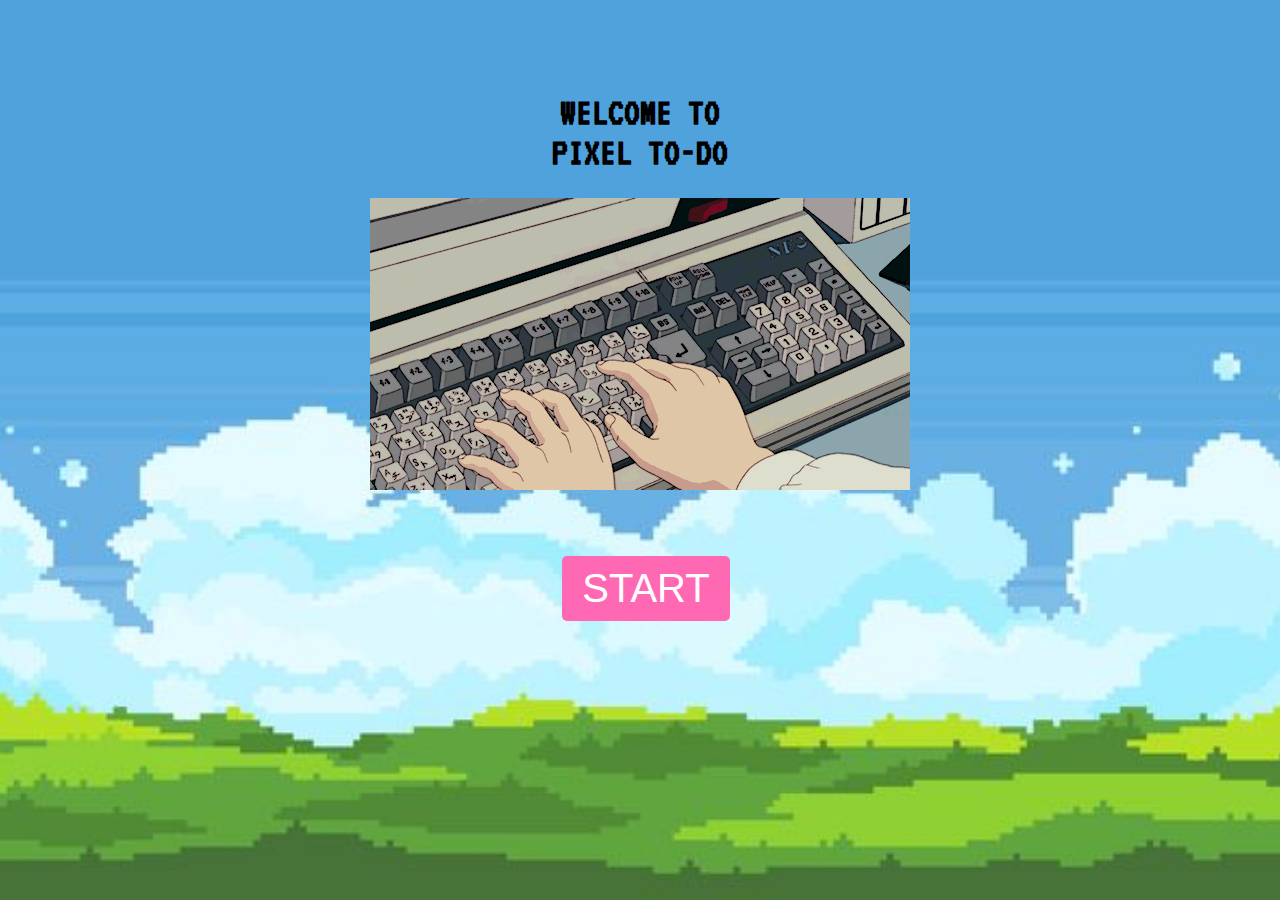
<file: index.html>
<!-- index.html -->
<!DOCTYPE html>
<html lang="en">
<head>
  <meta charset="UTF-8">
  <meta name="viewport" content="width=device-width, initial-scale=1.0">
  <title>Pixel To-Do</title>
  <link rel="stylesheet" href="style.css">
</head>
<body class="main-screen">
  <h1>WELCOME TO<br>PIXEL TO-DO</h1>
<img src="download.gif" alt="keyboard" class="keyboard.gif">
  <div class="start-box">
    <button onclick="location.href='podomoro.html'" class="start-button">START</button>
  </div>
</body>
</html>
</file>
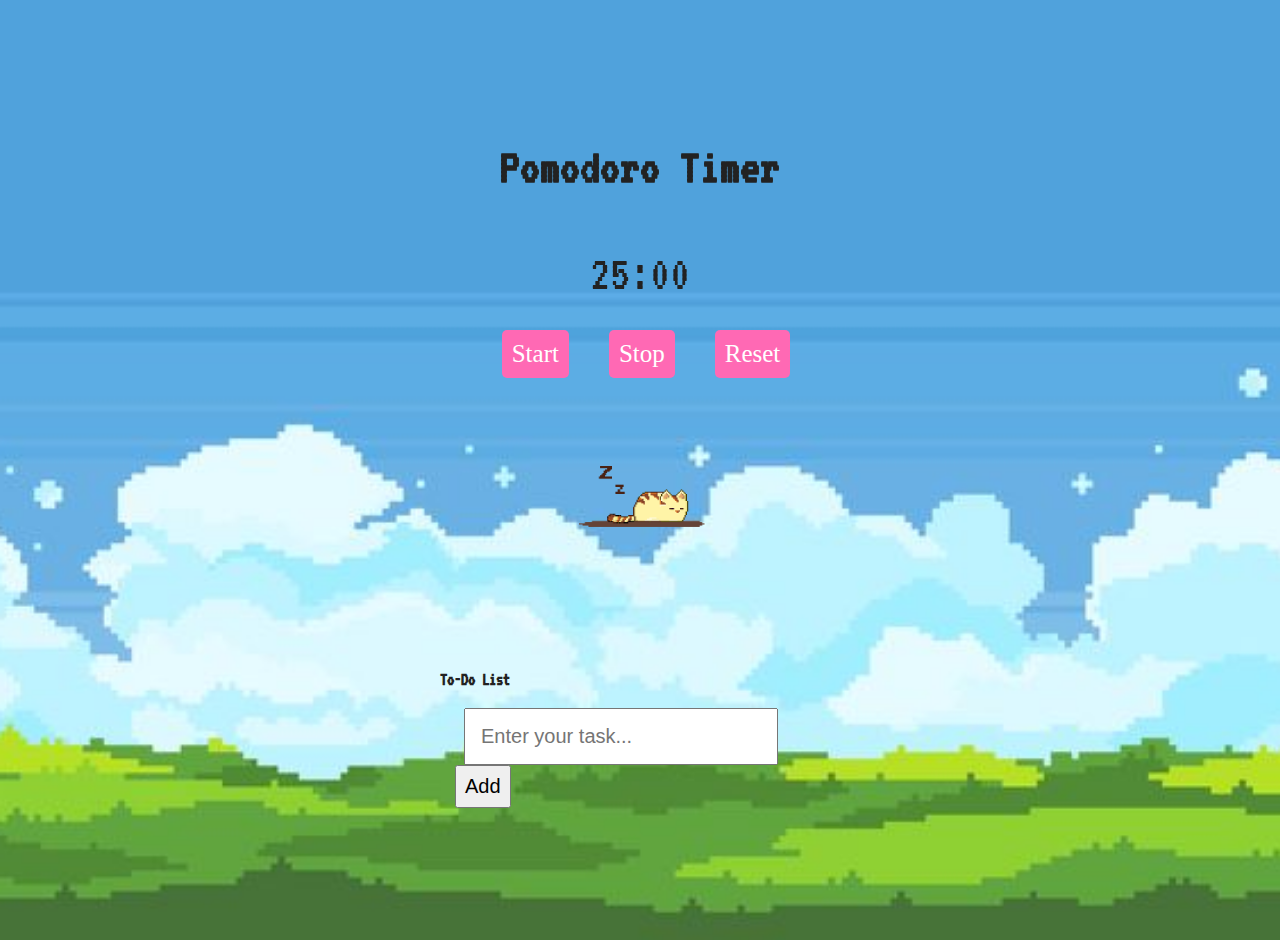
<file: podomoro.html>
<!-- pomodoro.html -->
<!DOCTYPE html>
<html lang="en">
<head>
  <meta charset="UTF-8">
  <meta name="viewport" content="width=device-width, initial-scale=1.0">
  <title>Pomodoro & To-Do</title>
  <link rel="stylesheet" href="style.css">
</head>
<body class="pomodoro-container">

  <h2>Pomodoro Timer</h2>
  <div class="timer" id="timer">25:00</div>

  <div class="buttons">
    <button onclick="startTimer()">Start</button>
    <button onclick="stopTimer()">Stop</button>
    <button onclick="resetTimer()">Reset</button>
  </div>

  <img src="kucing.gif" alt="Cat" id="cat" class="cat-img">

  <div class="todo-container">
    <h3>To-Do List</h3>
    <input type="text" id="taskInput" placeholder="Enter your task...">
    <button onclick="addTask()">Add</button>
    <ul id="taskList" class="todo-list"></ul>
  </div>

  <script src="script.js"></script>
</body>
</html>
</file>
<file: style.css>
/* style.css */
@import url('https://fonts.googleapis.com/css2?family=VT323&display=swap');
/* === Umum === */
body {
 margin: 0;
 padding: 0;
 font-family: 'VT323', monospace;
 background:url('Calming\ pixel\ art\ landscape.jpeg')no-repeat;
 color: #222;
}

h1 {
 text-align: center;
 font-size: 40px;
 color: #000;
 margin-top: 2cm;
 font-family: 'VT323', monospace;
}

/* === Halaman Utama === */
.main-screen {
 background: url('Calming\ pixel\ art\ landscape.jpeg') no-repeat center center;
 background-size: cover;
 height: 100vh;
 display: flex;
 flex-direction: column;
 align-items: center;
}

.keyboard.gif {
 width: 150px; /* Sesuaikan ukuran */
  margin-top: 20px;
  margin-bottom: 20px;
  image-rendering: pixelated; /* Agar tetap tajam di tampilan pixel */
}
.start-box {
 margin-top: 40px;
 padding: 10px;
}

.start-button {
 font-size: 40px;
 padding: 10px 20px;
 background-color: #ff69b4;
 color: #fff;
 border: none;
 border-radius: 5px;
 cursor: pointer;
}

.start-button:hover {
 background-color: #ff90c2;
}

/* === Pomodoro Halaman === */
.pomodoro-container {
 display: flex;
 flex-direction: column;
 align-items: center;
 justify-content: center;
 padding: 20px;
 background:url('Calming\ pixel\ art\ landscape.jpeg')no-repeat center center;
 background-size: cover;
 min-height: 100vh;
}

h2{
font-size: 50px;
}

.timer {
 font-size: 50px;
 font-style: bold;
 margin-bottom: 10px;
}

.buttons button {
 font-size: 25px;
 padding: 10px;
 margin: 5px;
 font-family: 'Press Start 2P', cursive;
 border: none;
 border-radius: 5px;
 background-color: #ff69b4;
 color: white;
 cursor: pointer;
}

.cat-img {
 width: 150px;
 margin: 20px;
}

.todo-container {
 margin-top: 30px;
 width: 90%;
 max-width: 400px;
}

.todo-container input {
 width: 70%;
 padding: 15px;
 font-size: 20px;
}

.todo-container button {
 padding: 8px;
 font-size: 20px;
 margin-left: 15px;
}

.todo-list li {
 margin-top: 10px;
 font-size: 30px;
 list-style: none;
 display: flex;
 justify-content: space-between;
}
</file>
